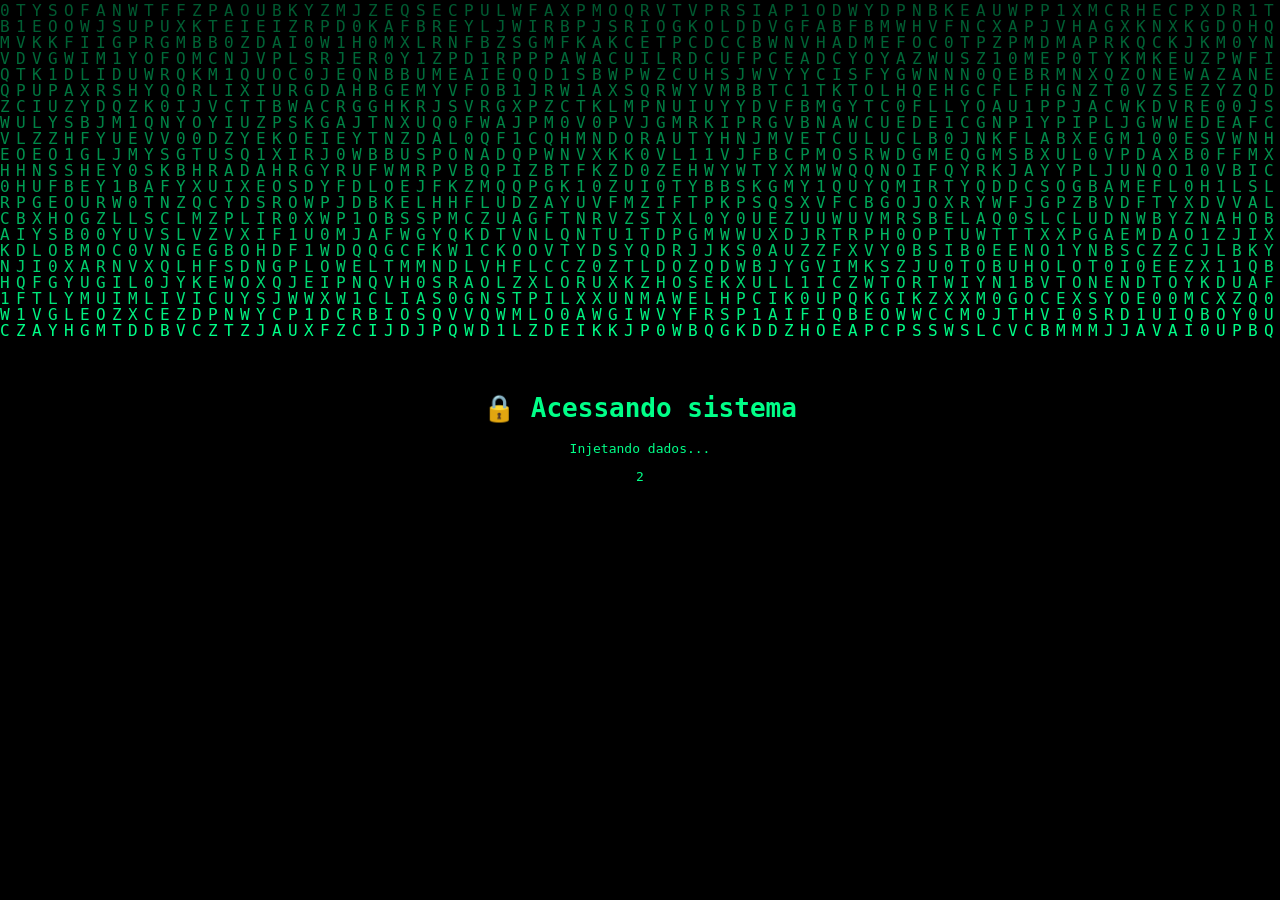
<file: index.html>
<!DOCTYPE html>
<html lang="pt">
<head>
<meta charset="UTF-8">
<meta name="viewport" content="width=device-width, initial-scale=1.0">

<!-- VERIFICAÇÃO GOOGLE -->
<meta name="google-site-verification" content="-6cGfpbnA9XoZYzmodx9Q_ummuvUsexZQG7UodlNCtM" />
<title>Acessando...</title>

<style>
body{
  margin: 0;
  background: black;
  color: #00ff88;
  font-family: monospace;
  overflow: hidden;
}

canvas{
  position: fixed;
  top: 0;
  left: 0;
}

.hack-text{
  position: fixed;
  top: 50%;
  left: 50%;
  transform: translate(-50%, -50%);
  text-align: center;
}
</style>
</head>

<body>

<canvas id="matrix"></canvas>

<div class="hack-text">
  <h1>🔒 Acessando sistema</h1>
  <p>Injetando dados...</p>
  <p id="contador">3</p>
  <p id="liberado" style="opacity:0;">🔓 ACESSO LIBERADO</p>
</div>

<script>
const canvas = document.getElementById("matrix");
const ctx = canvas.getContext("2d");

canvas.width = window.innerWidth;
canvas.height = window.innerHeight;

const letras = "01ABCDEFGHIJKLMNOPQRSTUVWXYZ";
const tamanho = 16;
const colunas = canvas.width / tamanho;
const gotas = Array(Math.floor(colunas)).fill(1);

function desenhar(){
  ctx.fillStyle = "rgba(0,0,0,0.05)";
  ctx.fillRect(0,0,canvas.width,canvas.height);

  ctx.fillStyle = "#00ff88";
  ctx.font = tamanho + "px monospace";

  for(let i = 0; i < gotas.length; i++){
    const texto = letras.charAt(Math.floor(Math.random() * letras.length));
    ctx.fillText(texto, i * tamanho, gotas[i] * tamanho);

    if(gotas[i] * tamanho > canvas.height && Math.random() > 0.975){
      gotas[i] = 0;
    }
    gotas[i]++;
  }
}

setInterval(desenhar, 50);

// CONTADOR
let tempo = 3;
const contador = document.getElementById("contador");
const liberado = document.getElementById("liberado");

const intervalo = setInterval(() => {
  tempo--;
  contador.innerText = tempo;

  if(tempo <= 0){
    clearInterval(intervalo);
    liberado.style.opacity = "1";

    setTimeout(() => {
      window.location.href = "home.html";
    }, 2000);
  }
}, 1000);
</script>

</body>
</html>
</file>
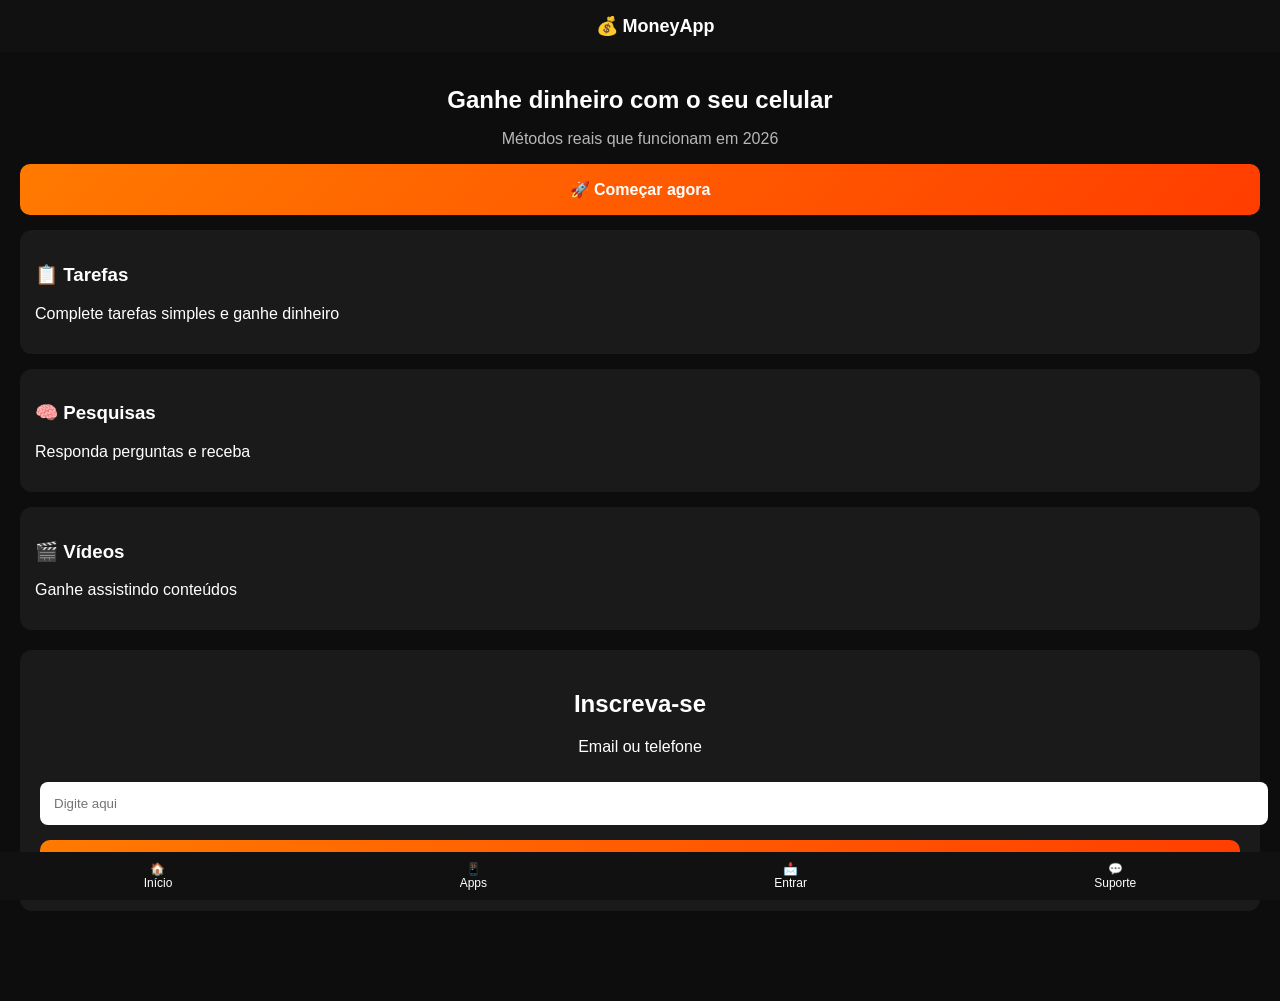
<file: home.html>
<!DOCTYPE html>
<html lang="pt">
<head>
<meta charset="UTF-8">
<meta name="viewport" content="width=device-width, initial-scale=1.0">
<title>MoneyApp</title>

<style>
body {
  margin: 0;
  font-family: Arial, sans-serif;
  background: #0d0d0d;
  color: white;
}

/* TOPO */
.topbar {
  position: fixed;
  top: 0;
  width: 100%;
  background: #111;
  padding: 15px;
  text-align: center;
  font-weight: bold;
  font-size: 18px;
  z-index: 1000;
}

/* CONTEÚDO */
.container {
  padding: 70px 20px 90px;
}

/* HERO */
.hero {
  text-align: center;
}

.hero h1 {
  font-size: 24px;
}

.hero p {
  opacity: 0.7;
}

/* BOTÃO PRINCIPAL */
.main-btn {
  background: linear-gradient(135deg, #ff7a00, #ff3d00);
  padding: 16px;
  border-radius: 10px;
  margin-top: 15px;
  display: block;
  text-align: center;
  font-weight: bold;
  text-decoration: none;
  color: white;
  transition: 0.2s;
}

.main-btn:active {
  transform: scale(0.95);
}

/* CARDS */
.card {
  background: #1a1a1a;
  padding: 15px;
  border-radius: 12px;
  margin-top: 15px;
}

/* FORM */
.form-box {
  background: #1a1a1a;
  padding: 20px;
  border-radius: 12px;
  margin-top: 20px;
  text-align: center;
}

input {
  width: 100%;
  padding: 14px;
  border-radius: 8px;
  border: none;
  margin-top: 10px;
}

/* NAV BAR */
.navbar {
  position: fixed;
  bottom: 0;
  width: 100%;
  background: #111;
  display: flex;
  justify-content: space-around;
  padding: 10px 0;
}

.navbar a {
  color: white;
  text-decoration: none;
  font-size: 12px;
  text-align: center;
}

.navbar a:active {
  color: orange;
}
</style>
</head>

<body>

<!-- TOPO -->
<div class="topbar">
  💰 MoneyApp
</div>

<!-- CONTEÚDO -->
<div class="container">

  <div class="hero">
    <h1>Ganhe dinheiro com o seu celular</h1>
    <p>Métodos reais que funcionam em 2026</p>

    <a href="#apps" class="main-btn">🚀 Começar agora</a>
  </div>

  <div id="apps">
    <div class="card">
      <h3>📋 Tarefas</h3>
      <p>Complete tarefas simples e ganhe dinheiro</p>
    </div>

    <div class="card">
      <h3>🧠 Pesquisas</h3>
      <p>Responda perguntas e receba</p>
    </div>

    <div class="card">
      <h3>🎬 Vídeos</h3>
      <p>Ganhe assistindo conteúdos</p>
    </div>
  </div>

  <div class="form-box">
    <h2>Inscreva-se</h2>
    <p>Email ou telefone</p>

    <input type="text" id="contato" placeholder="Digite aqui">

    <a href="#" class="main-btn" onclick="capturarLead()">💸 Quero começar</a>
  </div>

</div>

<!-- NAV BAR -->
<div class="navbar">
  <a href="#">🏠<br>Início</a>
  <a href="#apps">📱<br>Apps</a>
  <a href="#contato">📩<br>Entrar</a>
  <a href="#" onclick="abrirWhats()">💬<br>Suporte</a>
</div>

<script>
function capturarLead() {
  let contato = document.getElementById("contato").value;

  if(!contato){
    alert("Digite email ou número!");
    return;
  }

  localStorage.setItem("lead", contato);

  let numero = "244955570950";
  let msg = "Olá, quero começar a ganhar dinheiro online";

  window.open("https://wa.me/" + numero + "?text=" + encodeURIComponent(msg), "_blank");
}

function abrirWhats() {
  let numero = "244955570950";
  let msg = "Olá, preciso de ajuda";

  window.open("https://wa.me/" + numero + "?text=" + encodeURIComponent(msg), "_blank");
}
</script>

</body>
</html>
</file>
